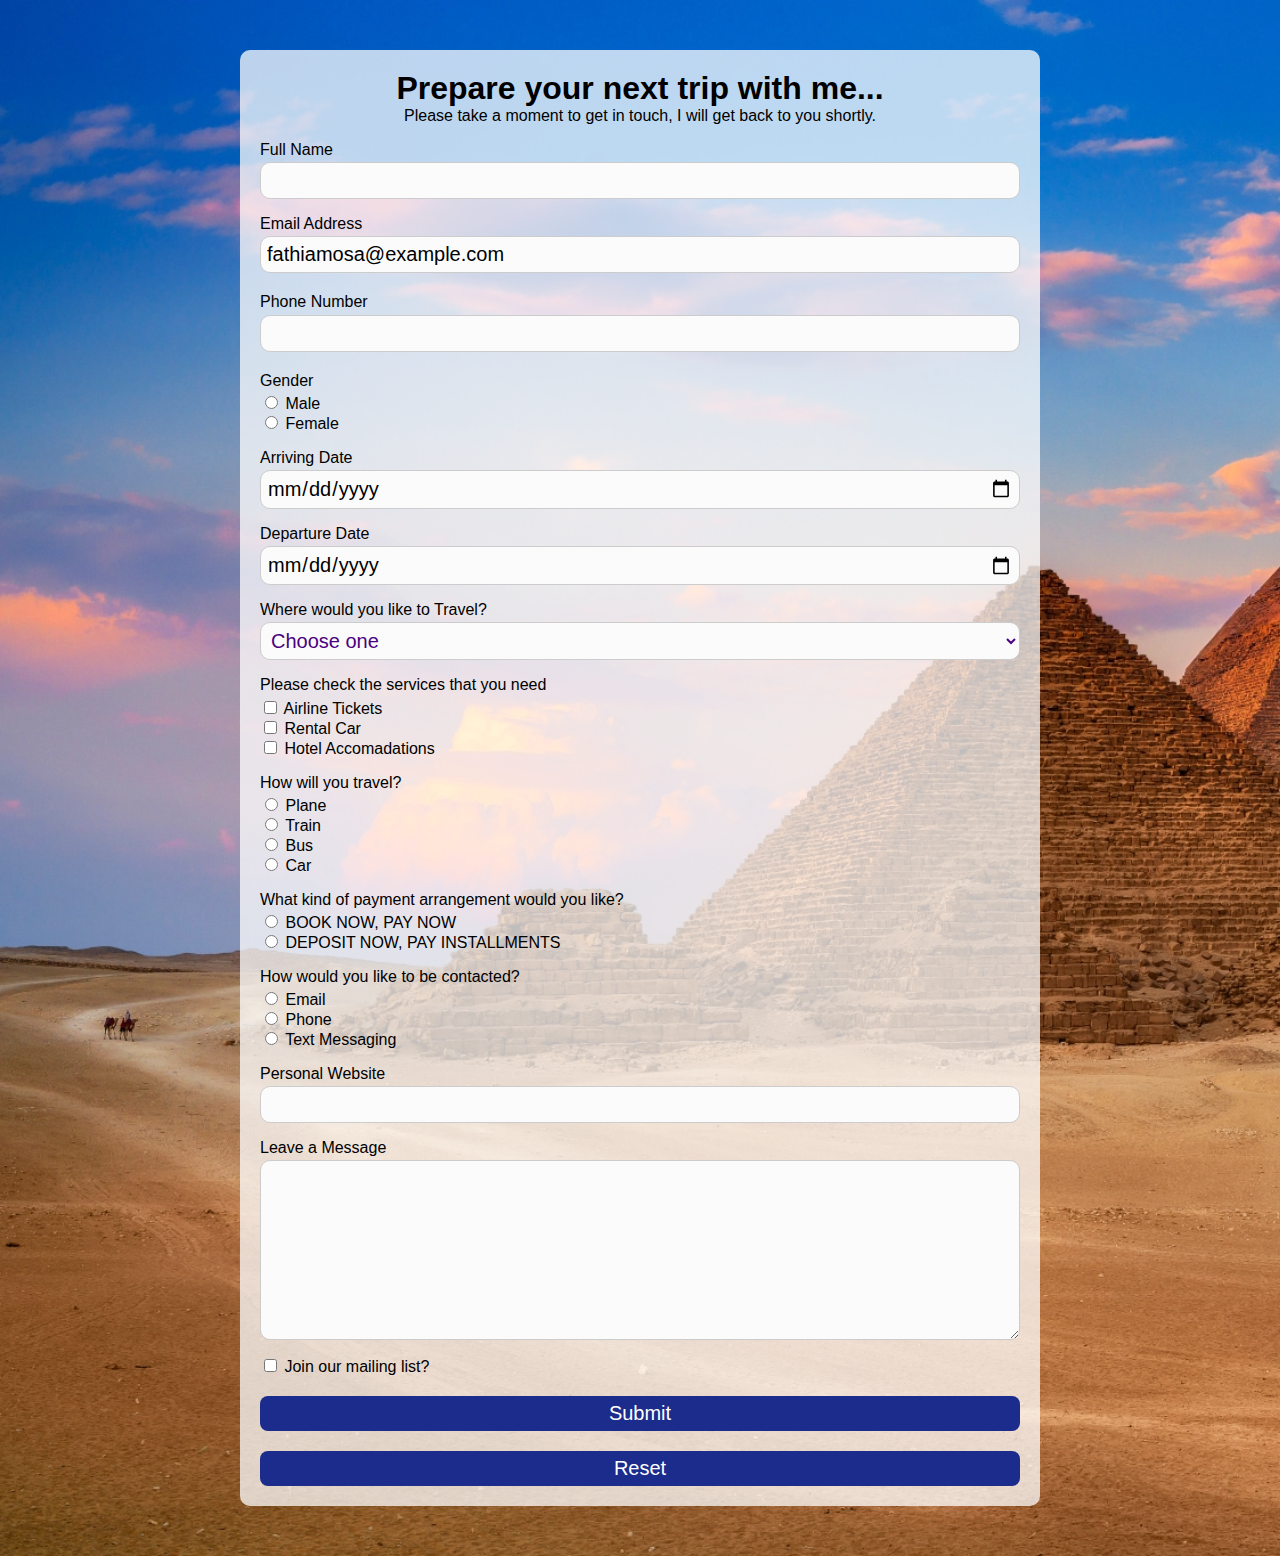
<file: index.html>
<!DOCTYPE html>
<html lang="en">
<head>
    <meta charset="UTF-8">
    <meta http-equiv="X-UA-Compatible" content="IE=edge">
    <meta name="viewport" content="width=device-width, initial-scale=1.0">
    <title>Regestration Form</title>
    <link rel="stylesheet" href="style.css">
</head>
<body>
    <form action="#" method="post">
        <h1>Prepare your next trip with me...</h1>
        <p>Please take a moment to get in touch, I will get back to you shortly.</p>
        <div class="column">
            <div>
                <label for="name">Full Name</label>
                <input type="text" name="name" id="name" required>
            </div>
            <div>
                <label for="the-email">Email Address</label>
                <input type="email" name="email" id="the-email" required placeholder="Write A Valid Email"
                    value="fathiamosa@example.com">
            </div>
            <div>
                <label for="the-phone">Phone Number</label>
                <input type="tel" name="phone" id="the-phone">
            </div>
            <div>
                <label>
                    Gender
                </label>
                <div>
                    <input type="radio" name="gender" id="male" value="male">
                    <label class="inline-label" for="male">Male</label>
                </div>
                <div>
                    <input type="radio" name="gender" id="female" value="female">
                    <label class="inline-label" for="female">Female</label>
                </div>
            </div>
            <div>
                <label for="date">Arriving Date</label>
                <input type="date" name="date" id="date">
            </div>
            <div>
                <label for="date">Departure Date</label>
                <input type="date" name="date" id="date">
            </div>
            

                <label for="Cities">Where would you like to Travel?</label>
                <select name="Cities" id="Cities">
                    <option value="">Choose one</option>
                    <option value="Luxor">Luxor</option>
                    <option value="Cairo">Cairo</option>
                    <option value="Alexandria">Alexandria</option>
                    <option value="Aswan">Aswan</option>
                    <option value="Sohag">Sohag</option>
                    <option value="Sharm El-Sheikah">Sharm El-Sheikah</option>
                    <option value="Minya">Minya</option>
                    <option value="Giza">Giza</option>
                    <option value="Suez">Suez</option>
                    <option value="Hurghada">Hurghada</option>
                    <option value="Faiyum"> Faiyum</option>
                    <option value="Minya">Minya</option>
                </select>
            </div>
        </div>
        <div class="column">
            <div>
                <label>
                    Please check the services that you need
                </label>
                <div>
                    <input type="checkbox" name="Airline-Tickets" id="Airline-Tickets">
                    <label class="inline-label" for="Airline-Tickets">Airline Tickets</label>
                </div>
                <div>
                    <input type="checkbox" name="Rental-Car" id="Rental-Car">
                    <label class="inline-label" for="Rental-Car">Rental Car</label>
                </div>
                <div>
                    <input type="checkbox" name="Hotel-Accomadations" id="Hotel-Accomadations">
                    <label class="inline-label" for="Hotel-Accomadations">Hotel Accomadations</label>
                </div>
            </div>
            <div>
                <label>
                    How will you travel?
                </label>
                <div>
                    <input type="radio" name="How-will-you-travel" id="Plane" value="Plane">
                    <label class="inline-label" for="Plane">Plane</label>
                </div>
                <div>
                    <input type="radio" name="How-will-you-travel" id="Train" value="Train">
                    <label class="inline-label" for="Train">Train</label>
                </div>
                <div>
                    <input type="radio" name="How-will-you-travel" id="Bus" value="Bus">
                    <label class="inline-label" for="Bus">Bus</label>
                </div>
                <div>
                    <input type="radio" name="How-will-you-travel" id="Car" value="Car">
                    <label class="inline-label" for="Car">Car</label>
                </div>
            </div>
            <div>
                <label>
                    What kind of payment arrangement would you like?
                </label>
                <div>
                    <input type="radio" name="What-kind-of-payment" id="BOOK-NOW" value="BOOK NOW, PAY NOW">
                    <label class="inline-label" for="BOOK-NOW">BOOK NOW, PAY NOW</label>
                </div>
                <div>
                    <input type="radio" name="What-kind-of-payment" id="DEPOSIT-NOW" value="DEPOSIT NOW">
                    <label class="inline-label" for="DEPOSIT-NOW">DEPOSIT NOW, PAY INSTALLMENTS</label>
                </div>
            </div>
            <div>
                <label>
                    How would you like to be contacted?
                </label>
                <div>
                    <input type="radio" name="How-would-you-like-to-be-contacted" id="Email" value="Email">
                    <label class="inline-label" for="Email">Email</label>
                </div>
                <div>
                    <input type="radio" name="How-would-you-like-to-be-contacted" id="Phone" value="Phone">
                    <label class="inline-label" for="Phone">Phone</label>
                </div>
                <div>
                    <input type="radio" name="How-would-you-like-to-be-contacted" id="Text" value="Text">
                    <label class="inline-label" for="Text">Text Messaging</label>
                </div>
            </div>
            <div>
                <label for="url">Personal Website</label>
                <input type="url" name="url" id="url">
            </div>
            <div>
                <label for="the-message">Leave a Message</label>
                <textarea name="message" id="the-message"></textarea>
            </div>
            <div>
                <label>
                    <input type="checkbox" name="newsletter" value="yes"> Join our mailing list?
                </label>
            </div>
        </div>
        <input type="submit" value="Submit">
        <input type="reset" value="Reset">
    </form>
</body>
</html>
</file>
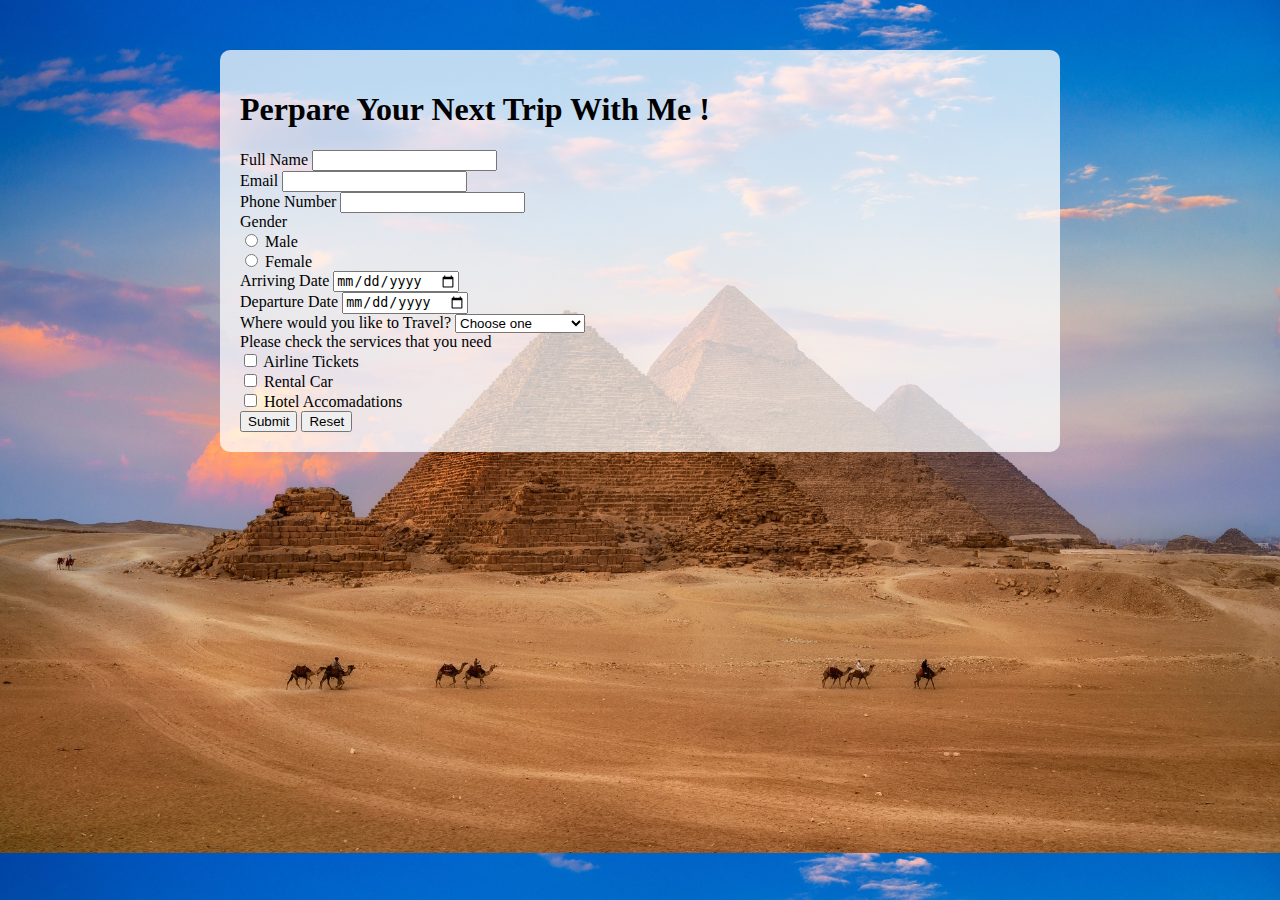
<file: form.html>
<!DOCTYPE html>
<html lang="en">
<head>
    <meta charset="UTF-8">
    <meta name="viewport" content="width=device-width, initial-scale=1.0">
    <title>Form</title>
    <link rel="stylesheet" href="styles.css">
</head>
<body>
    <form>
        <h1> Perpare Your Next Trip With Me !</h1>

        <div class="column">
            <div>
                <label for="name">Full Name</label>
                <input type="text" name="name" id="name" required>
            </div>
            <div>
                <label for="email">Email</label>
                <input type="email" name="email" id="email" required>
            </div>
            <div>
                <label for="phone">Phone Number</label>
                <input type="number" name="phone" id="phone" required>
            </div>
            <div>
                <label>
                    Gender
                </label>
                <div>
                    <input type="radio" name="gender" id="male" value="male">
                    <label class="inline-label" for="male">Male</label>
                </div>
                <div>
                    <input type="radio" name="gender" id="female" value="female">
                    <label class="inline-label" for="female">Female</label>
                </div>
            </div>
            <div>
                <label for="date">Arriving Date</label>
                <input type="date" name="date" id="date">
            </div>
            <div>
                <label for="date">Departure Date</label>
                <input type="date" name="date" id="date">
            </div>
            <div>
                <label for="Cities">Where would you like to Travel?</label>
                <select name="Cities" id="Cities">
                    <option value="">Choose one</option>
                    <option value="Luxor">Luxor</option>
                    <option value="Cairo">Cairo</option>
                    <option value="Alexandria">Alexandria</option>
                    <option value="Aswan">Aswan</option>
                    <option value="Sohag">Sohag</option>
                    <option value="Sharm El-Sheikah">Sharm El-Sheikah</option>
                    <option value="Minya">Minya</option>
                    <option value="Giza">Giza</option>
                    <option value="Suez">Suez</option>
                    <option value="Hurghada">Hurghada</option>
                    <option value="Faiyum"> Faiyum</option>
                    <option value="Minya">Minya</option>
                </select>
            </div>
            <div>
                <label>
                    Please check the services that you need
                </label>
                <div>
                    <input type="checkbox" name="Airline-Tickets" id="Airline-Tickets">
                    <label class="inline-label" for="Airline-Tickets">Airline Tickets</label>
                </div>
                <div>
                    <input type="checkbox" name="Rental-Car" id="Rental-Car">
                    <label class="inline-label" for="Rental-Car">Rental Car</label>
                </div>
                <div>
                    <input type="checkbox" name="Hotel-Accomadations" id="Hotel-Accomadations">
                    <label class="inline-label" for="Hotel-Accomadations">Hotel Accomadations</label>
                </div>
            </div>
            <input type="submit" value="Submit">

            <input type="reset" value="Reset">












        </div>
    </form>
    
</body>
</html>
</file>
<file: style.css>
html {
    background-image: url('background.webp');
    box-sizing: border-box;
    background-repeat: no-repeat;
    background-size: cover;
}

@import url('https://fonts.googleapis.com/css2?family=Raleway&display=swap');

* {
    box-sizing: inherit;
    font-family: 'Raleway', sans-serif;
}


body {
    background: rgba(255, 255, 255, 0.74);
    width: 90%;
    max-width: 800px;
    margin: 50px auto;
    font-family: 'raleway';
    padding: 20px;
    border-radius: 10px;

}



h1,
p {
    text-align: center;
    margin: auto;
}

label {
    display: block;
    margin: 1em 0 .2em;
}


input,
select,
textarea {
    display: block;
    width: 100%;
    padding: .3em;
    font-size: 20px;
    background-color: #fbfbfb;
    border: solid 1px #CCC;
    resize: vertical;
    border-radius: 10px;
}

input[type="email"],
input[type="tel"] {
    margin-bottom: 1em;
}

textarea {
    min-height: 180px;
}

select {
    color: indigo;
}

option {
    color: rgb(0, 0, 0);
    background: rgb(255, 255, 255);
}

input[type=checkbox],
input[type=radio] {
    display: inline;
    width: auto;
}

.inline-label {
    display: inline;
    width: auto;

}

input[type=submit],
input[type=reset] {
    background: rgb(27, 44, 141);
    margin: 1em 0 0;
    color: white;
    border: none;
    border-radius: 8px;
    transition: all .3s ease-out;


}


input:focus,
input:hover,
select:focus,
select:hover,
textarea:focus,
textarea:hover {
    background: rgb(197, 222, 238);
}



/* hover and focus states */
input[type=submit]:hover,
input[type=submit]:focus {
    background: rgb(5, 129, 88);
    outline: none;
}

input[type=reset]:hover,
input[type=reset]:focus {
    background: rgb(192, 3, 18);
    outline: none;
}

.checkmark {
    position: absolute;
    top: 0;
    left: 0;
    height: 25px;
    width: 25px;
    background-color: #eee;
}
</file>
<file: styles.css>
html{
    background-image: url('background.webp');
    background-size: cover;
}
body {
    background: rgba(255, 255, 255, 0.74);
    width: 90%;
    max-width: 800px;
    margin: 50px auto;
    font-family: 'raleway';
    padding: 20px;
    border-radius: 10px;

}
</file>
